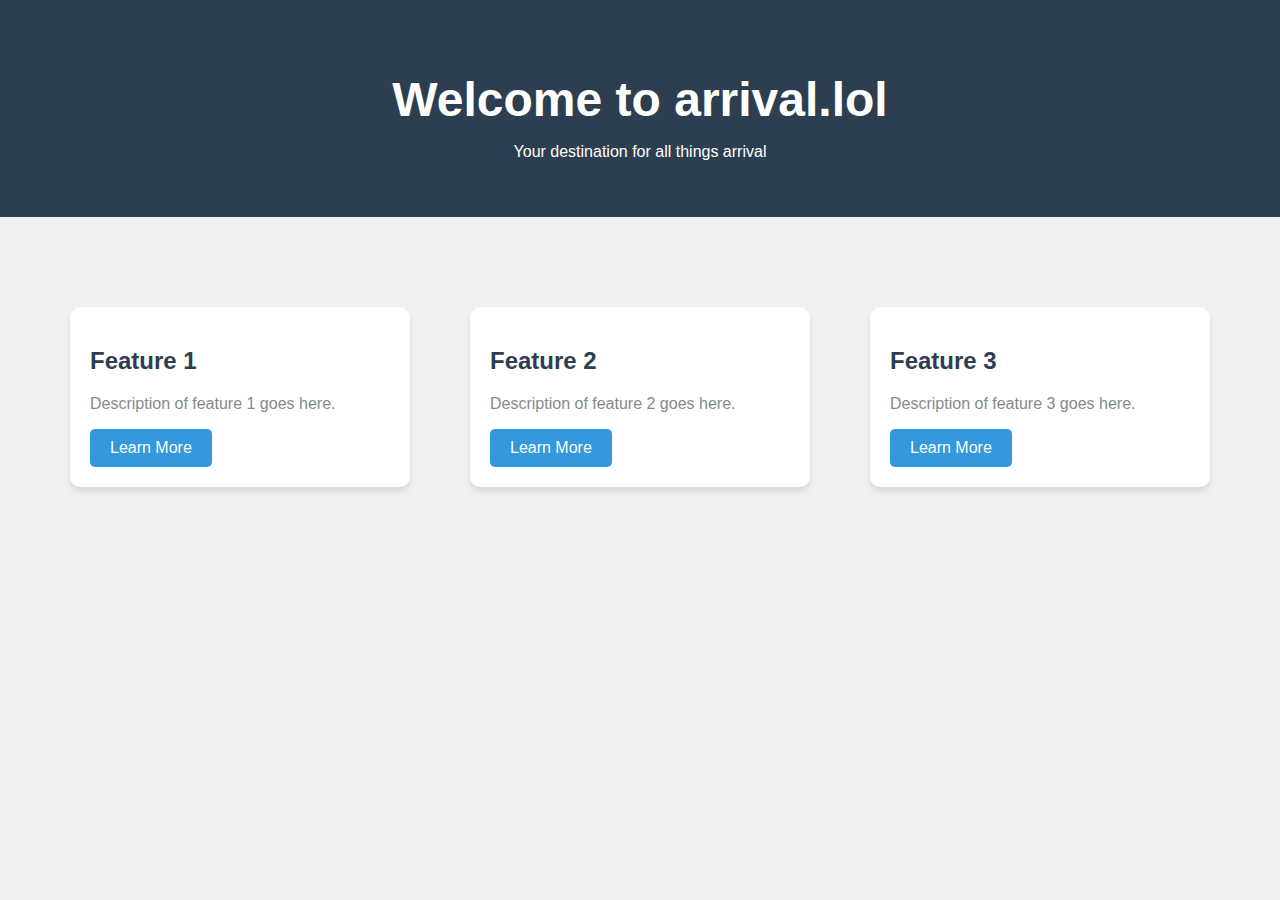
<file: modern/index.html>
<!DOCTYPE html>
<html lang="en">
<head>
    <meta charset="UTF-8">
    <meta name="viewport" content="width=device-width, initial-scale=1.0">
    <title>arrival.lol</title>
    <style>
        body {
            font-family: 'Arial', sans-serif;
            margin: 0;
            padding: 0;
            background-color: #f0f0f0;
            color: #333;
        }

        .container {
            max-width: 1200px;
            margin: 0 auto;
            padding: 20px;
        }

        header {
            background-color: #2c3e50;
            color: white;
            padding: 20px 0;
            text-align: center;
        }

        h1 {
            font-size: 3em;
            margin-bottom: 10px;
        }

        .content {
            display: flex;
            flex-wrap: wrap;
            justify-content: space-around;
            margin-top: 50px;
        }

        .card {
            background-color: white;
            border-radius: 10px;
            box-shadow: 0 4px 6px rgba(0, 0, 0, 0.1);
            margin: 20px;
            padding: 20px;
            width: 300px;
            transition: transform 0.3s ease;
        }

        .card:hover {
            transform: translateY(-10px);
        }

        .card h2 {
            color: #2c3e50;
        }

        .card p {
            color: #7f8c8d;
        }

        .btn {
            background-color: #3498db;
            border: none;
            border-radius: 5px;
            color: white;
            cursor: pointer;
            font-size: 1em;
            padding: 10px 20px;
            transition: background-color 0.3s ease;
        }

        .btn:hover {
            background-color: #2980b9;
        }

        @keyframes fadeIn {
            from { opacity: 0; }
            to { opacity: 1; }
        }

        .fade-in {
            animation: fadeIn 1s ease-in;
        }
    </style>
</head>
<body>
    <header>
        <div class="container">
            <h1 class="fade-in">Welcome to arrival.lol</h1>
            <p>Your destination for all things arrival</p>
        </div>
    </header>

    <main class="container">
        <div class="content">
            <div class="card fade-in">
                <h2>Feature 1</h2>
                <p>Description of feature 1 goes here.</p>
                <button class="btn">Learn More</button>
            </div>
            <div class="card fade-in">
                <h2>Feature 2</h2>
                <p>Description of feature 2 goes here.</p>
                <button class="btn">Learn More</button>
            </div>
            <div class="card fade-in">
                <h2>Feature 3</h2>
                <p>Description of feature 3 goes here.</p>
                <button class="btn">Learn More</button>
            </div>
        </div>
    </main>

    <script>
        document.addEventListener('DOMContentLoaded', () => {
            const cards = document.querySelectorAll('.card');
            cards.forEach((card, index) => {
                setTimeout(() => {
                    card.classList.add('fade-in');
                }, index * 200);
            });

            const buttons = document.querySelectorAll('.btn');
            buttons.forEach(button => {
                button.addEventListener('click', () => {
                    alert('You clicked the button!');
                });
            });
        });
    </script>
</body>
</html
</file>
